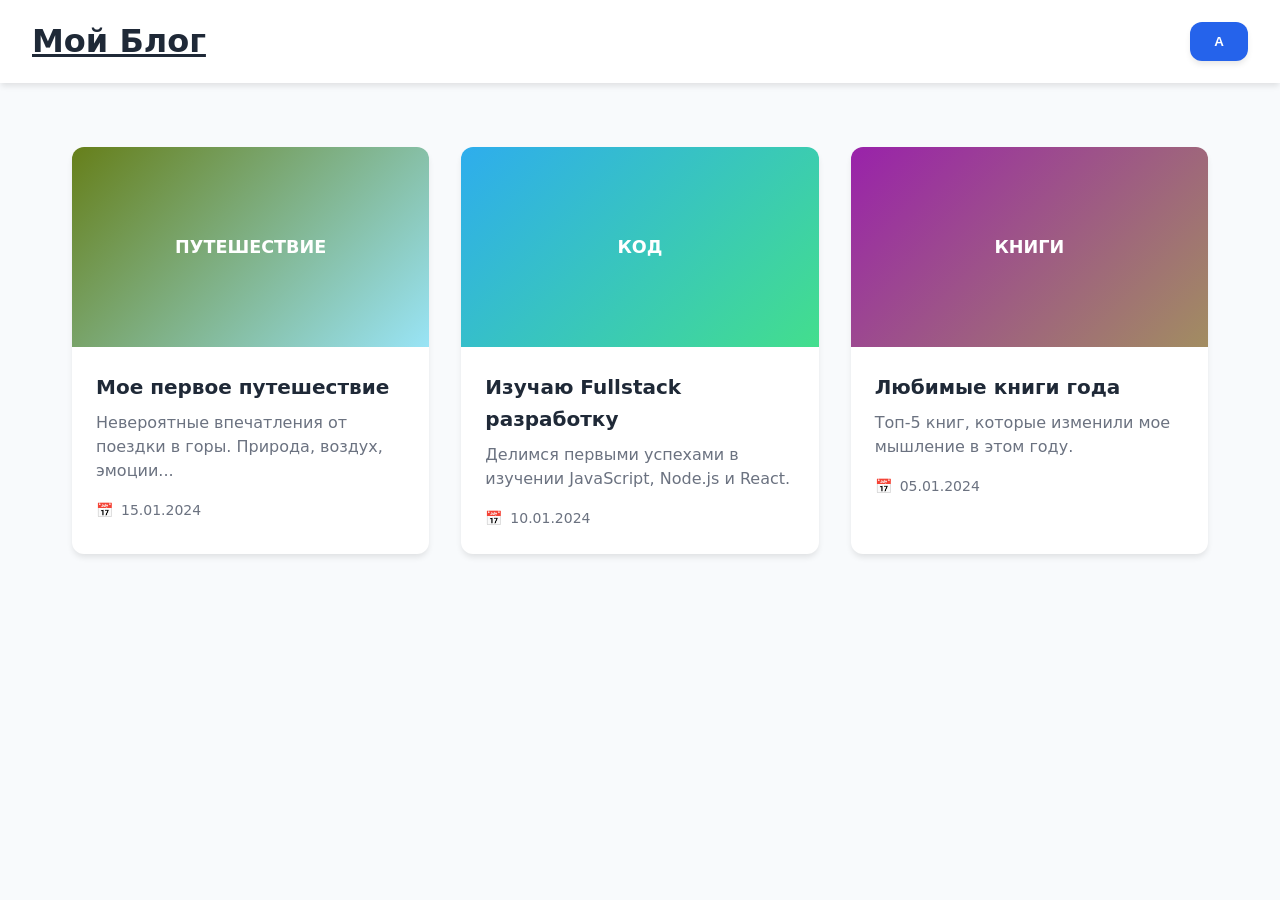
<file: index.html>
<!DOCTYPE html>
<html lang="ru">
<head>
    <meta charset="UTF-8">
    <meta name="viewport" content="width=device-width, initial-scale=1.0">
    <title>Мой Личный Блог</title>
    <!-- Подключаем файл стилей -->
    <link rel="stylesheet" href="client/style/style.css">
</head>
<body>
    <!-- Шапка сайта -->
    <header class="header">
        <h1><u>Мой Блог</u></h1>
        <!-- Секретная кнопка-логотип для админа. Пока просто кнопка. -->
        <button class="header__admin-btn" id="adminBtn">A</button>
    </header>

    <!-- Основное содержимое -->
    <main class="main">
        <section class="posts" id="postsContainer">
            <!-- Сюда мы будем динамически вставлять посты из JavaScript -->
            <p>Постов пока нет... Но скоро будут!</p>
        </section>
    </main>

   <!-- Модальное окно для ввода кода админа -->
<div class="modal" id="authModal">
    <div class="modal__content">
        <h2>Введите код доступа</h2>
        <form id="authForm" class="auth-form">
            <div class="form-group">
                <input type="password" id="adminCode" class="form-control" placeholder="Секретный код" required>
            </div>
            <button type="submit" class="btn btn--primary">Войти</button>
        </form>
        <button class="modal__close" id="closeAuthModal">×</button>
    </div>
</div>

<!-- Модальное окно для создания поста -->
<div class="modal" id="postModal">
    <div class="modal__content">
        <h2>Создать новый пост</h2>
        <form id="postForm" class="post-form">
            <div class="form-group">
    <label for="postImage">Изображение или видео</label>
    <div class="file-input-wrapper">
        <input type="file" id="postImage" class="form-control" accept="image/*" required>
        <label for="postImage" class="file-input-label" id="fileInputLabel">
            📁 Выберите файл изображения
            <div class="file-name" id="fileName">Файл не выбран</div>
        </label>
    </div>
</div>
            <div class="form-group">
                <label for="postTitle">Заголовок поста</label>
                <input type="text" id="postTitle" class="form-control" placeholder="Введите заголовок..." required>
            </div>
            <div class="form-group">
                <label for="postText">Текст поста</label>
                <textarea id="postText" class="form-control" placeholder="Напишите содержимое поста..." required></textarea>
            </div>
            <div class="form-group">
                <label for="postDate">Дата публикации</label>
                <input type="date" id="postDate" class="form-control" required>
            </div>
            <button type="submit" class="btn btn--primary">Опубликовать</button>
        </form>
        <button class="modal__close" id="closePostModal">×</button>
    </div>
</div>


 
</body>
 <script type="module" src="client/scripts/main.js"></script>

</html>
</file>
<file: client/style/style.css>
/* ===== BASE STYLES ===== */
* {
    margin: 0;
    padding: 0;
    box-sizing: border-box;
}

:root {
    --primary-color: #2563eb;
    --primary-dark: #1d4ed8;
    --text-dark: #1f2937;
    --text-light: #6b7280;
    --background: #f8fafc;
    --white: #ffffff;
    --shadow: 0 4px 6px -1px rgba(0, 0, 0, 0.1);
    --shadow-lg: 0 10px 15px -3px rgba(0, 0, 0, 0.1);
    --border-radius: 12px;
}

body {
    font-family: 'Segoe UI', system-ui, -apple-system, sans-serif;
    line-height: 1.6;
    color: var(--text-dark);
    background-color: var(--background);
}

/* ===== HEADER ===== */
.header {
    background: var(--white);
    box-shadow: var(--shadow);
    padding: 1rem 2rem;
    position: sticky;
    top: 0;
    z-index: 100;
    display: flex;
    justify-content: space-between;
    align-items: center;
}

.header__title {
    font-size: 1.5rem;
    font-weight: 700;
    color: var(--primary-color);
}

.header__admin-btn {
    background: var(--primary-color);
    border: none;
    color: var(--white);
    padding: 0.75rem 1.5rem;
    cursor: pointer;
    border-radius: var(--border-radius);
    font-weight: 600;
    transition: all 0.2s ease;
    box-shadow: var(--shadow);
}

.header__admin-btn:hover {
    background: var(--primary-dark);
    transform: translateY(-2px);
    box-shadow: var(--shadow-lg);
}

/* ===== MAIN CONTENT ===== */
.main {
    padding: 2rem;
    max-width: 1200px;
    margin: 0 auto;
}

/* ===== POSTS GRID ===== */
.posts {
    display: grid;
    grid-template-columns: repeat(auto-fill, minmax(350px, 1fr));
    gap: 2rem;
    margin-top: 2rem;
}

.post-card {
    background: var(--white);
    border-radius: var(--border-radius);
    overflow: hidden;
    box-shadow: var(--shadow);
    transition: all 0.3s ease;
    cursor: pointer;
}

.post-card:hover {
    transform: translateY(-4px);
    box-shadow: var(--shadow-lg);
}

.post-card__image {
    width: 100%;
    height: 200px;
    background: linear-gradient(135deg, #667eea 0%, #764ba2 100%);
    display: flex;
    align-items: center;
    justify-content: center;
    color: var(--white);
    font-weight: 600;
}

.post-card__content {
    padding: 1.5rem;
}

.post-card__title {
    font-size: 1.25rem;
    font-weight: 700;
    margin-bottom: 0.5rem;
    color: var(--text-dark);
}

.post-card__description {
    color: var(--text-light);
    margin-bottom: 1rem;
    line-height: 1.5;
}

.post-card__date {
    color: var(--text-light);
    font-size: 0.875rem;
    display: flex;
    align-items: center;
    gap: 0.5rem;
}

/* ===== MODAL WINDOWS ===== */
.modal {
    display: none;
    position: fixed;
    top: 0;
    left: 0;
    width: 100%;
    height: 100%;
    background: rgba(0, 0, 0, 0.5);
    backdrop-filter: blur(4px);
    justify-content: center;
    align-items: center;
    z-index: 1000;
    padding: 1rem;
}

.modal--active {
    display: flex;
}

.modal__content {
    background: var(--white);
    padding: 2rem;
    border-radius: var(--border-radius);
    position: relative;
    width: 100%;
    max-width: 500px;
    box-shadow: var(--shadow-lg);
    animation: modalAppear 0.3s ease;
}

@keyframes modalAppear {
    from {
        opacity: 0;
        transform: scale(0.9) translateY(-10px);
    }
    to {
        opacity: 1;
        transform: scale(1) translateY(0);
    }
}

.modal__close {
    position: absolute;
    top: 1rem;
    right: 1rem;
    background: none;
    border: none;
    font-size: 1.5rem;
    cursor: pointer;
    color: var(--text-light);
    padding: 0.25rem;
    border-radius: 4px;
    transition: all 0.2s ease;
}

.modal__close:hover {
    color: var(--text-dark);
    background: var(--background);
}

.modal h2 {
    margin-bottom: 1.5rem;
    color: var(--text-dark);
    text-align: center;
}

/* ===== FORMS ===== */
.form-group {
    display: flex;
    flex-direction: column;
    gap: 0.5rem;
    margin-bottom: 1rem;
}

.form-group label {
    font-weight: 600;
    color: var(--text-dark);
    font-size: 0.875rem;
}

.form-control {
    padding: 0.75rem;
    border: 2px solid #e5e7eb;
    border-radius: 8px;
    font-size: 1rem;
    transition: all 0.2s ease;
}

.form-control:focus {
    outline: none;
    border-color: var(--primary-color);
    box-shadow: 0 0 0 3px rgba(37, 99, 235, 0.1);
}

textarea.form-control {
    min-height: 100px;
    resize: vertical;
    font-family: inherit;
}

.btn {
    padding: 0.75rem 1.5rem;
    border: none;
    border-radius: 8px;
    font-weight: 600;
    cursor: pointer;
    transition: all 0.2s ease;
    font-size: 1rem;
}

.btn--primary {
    background: var(--primary-color);
    color: var(--white);
}

.btn--primary:hover {
    background: var(--primary-dark);
    transform: translateY(-1px);
    box-shadow: var(--shadow);
}

/* ===== RESPONSIVE DESIGN ===== */
@media (max-width: 768px) {
    .header {
        padding: 1rem;
    }
    
    .main {
        padding: 1rem;
    }
    
    .posts {
        grid-template-columns: 1fr;
        gap: 1.5rem;
    }
    
    .modal__content {
        margin: 1rem;
        padding: 1.5rem;
    }
    
    .header__title {
        font-size: 1.25rem;
    }
}

@media (max-width: 480px) {
    .header {
        flex-direction: column;
        gap: 1rem;
        text-align: center;
    }
    
    .posts {
        grid-template-columns: 1fr;
    }
    
    .post-card__content {
        padding: 1rem;
    }
}
/* ===== IMAGE STYLES ===== */
.post-card__image {
    width: 100%;
    height: 200px;
    position: relative;
    overflow: hidden;
}

.post-card__gradient {
    width: 100%;
    height: 100%;
    display: flex;
    align-items: center;
    justify-content: center;
    color: var(--white);
    font-weight: 600;
    font-size: 1.1rem;
}

.post-card__uploaded-image {
    width: 100%;
    height: 100%;
    object-fit: cover;
    transition: transform 0.3s ease;
}

.post-card:hover .post-card__uploaded-image {
    transform: scale(1.05);
}

/* ===== FILE INPUT STYLES ===== */
.file-input-wrapper {
    position: relative;
    overflow: hidden;
    display: inline-block;
    width: 100%;
}

.file-input-wrapper input[type=file] {
    position: absolute;
    left: 0;
    top: 0;
    opacity: 0;
    width: 100%;
    height: 100%;
    cursor: pointer;
}
/* новый блок */
.file-input-label {
    display: block;
    padding: 0.75rem;
    border: 2px dashed #e5e7eb;
    border-radius: 8px;
    text-align: center;
    cursor: pointer;
    transition: all 0.2s ease;
    background: var(--white);
}

.file-input-label:hover {
    border-color: var(--primary-color);
    background: #f8fafc;
}

.file-input-label.has-file {
    border-color: #10b981;
    background: #f0fdf4;
}

.file-name {
    font-size: 0.875rem;
    color: var(--text-light);
    margin-top: 0.5rem;
}
</file>
